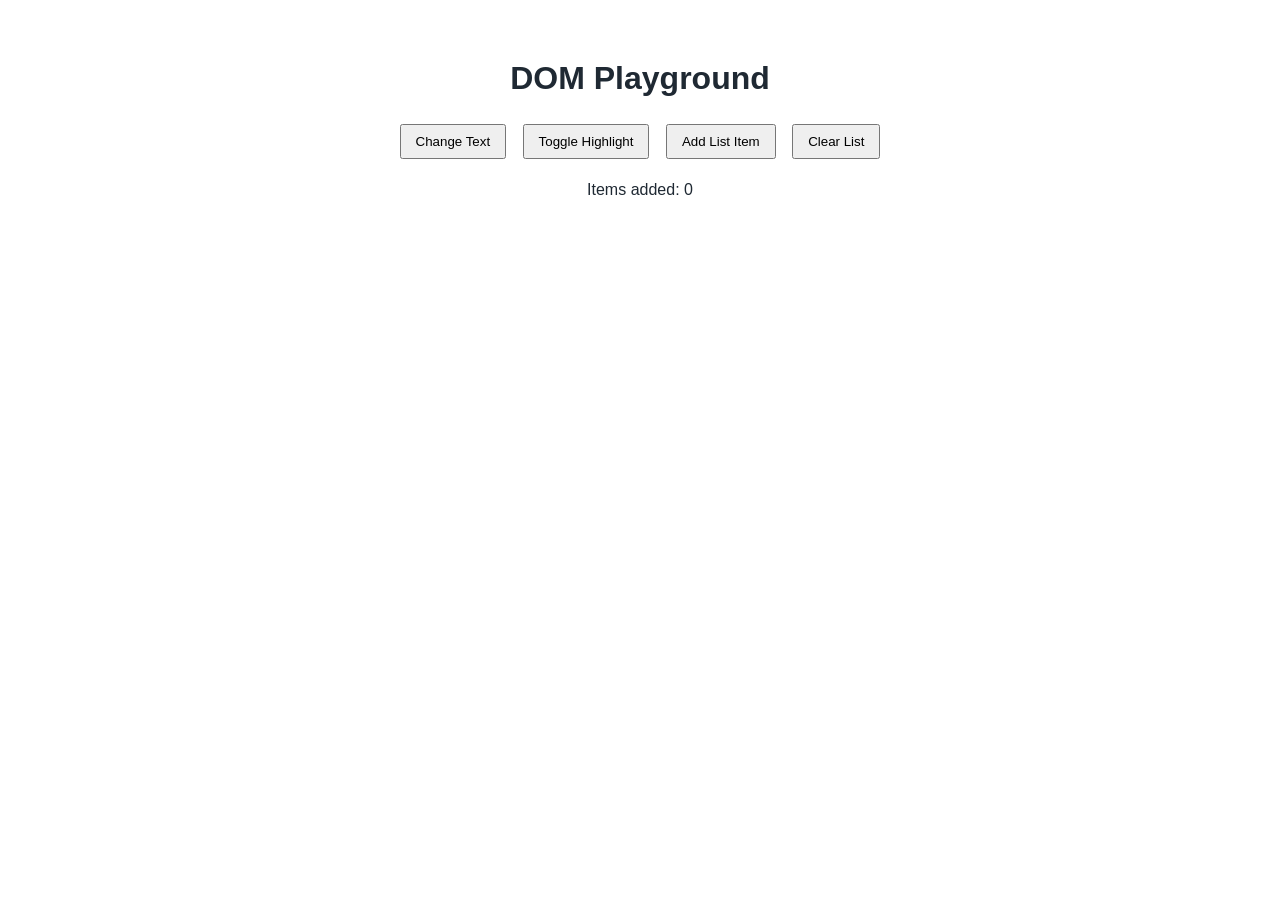
<file: day-12-dom-playground/index.html>
<!DOCTYPE html>
<html lang="en">
<head>
  <meta charset="UTF-8" />
  <title>Day 12 - DOM Playground</title>
  <link rel="stylesheet" href="style.css" />
</head>
<body>
  <h1 id="heading">DOM Playground</h1>

  <button id="button1">Change Text</button>
  <button id="button2">Toggle Highlight</button>
  <button id="button3">Add List Item</button>
  <button id="button4">Clear List</button>

  <p id="counter">Items added: 0</p>
  <ul id="item-list"></ul>

  <script src="script.js"></script>
</body>
</html>
</file>
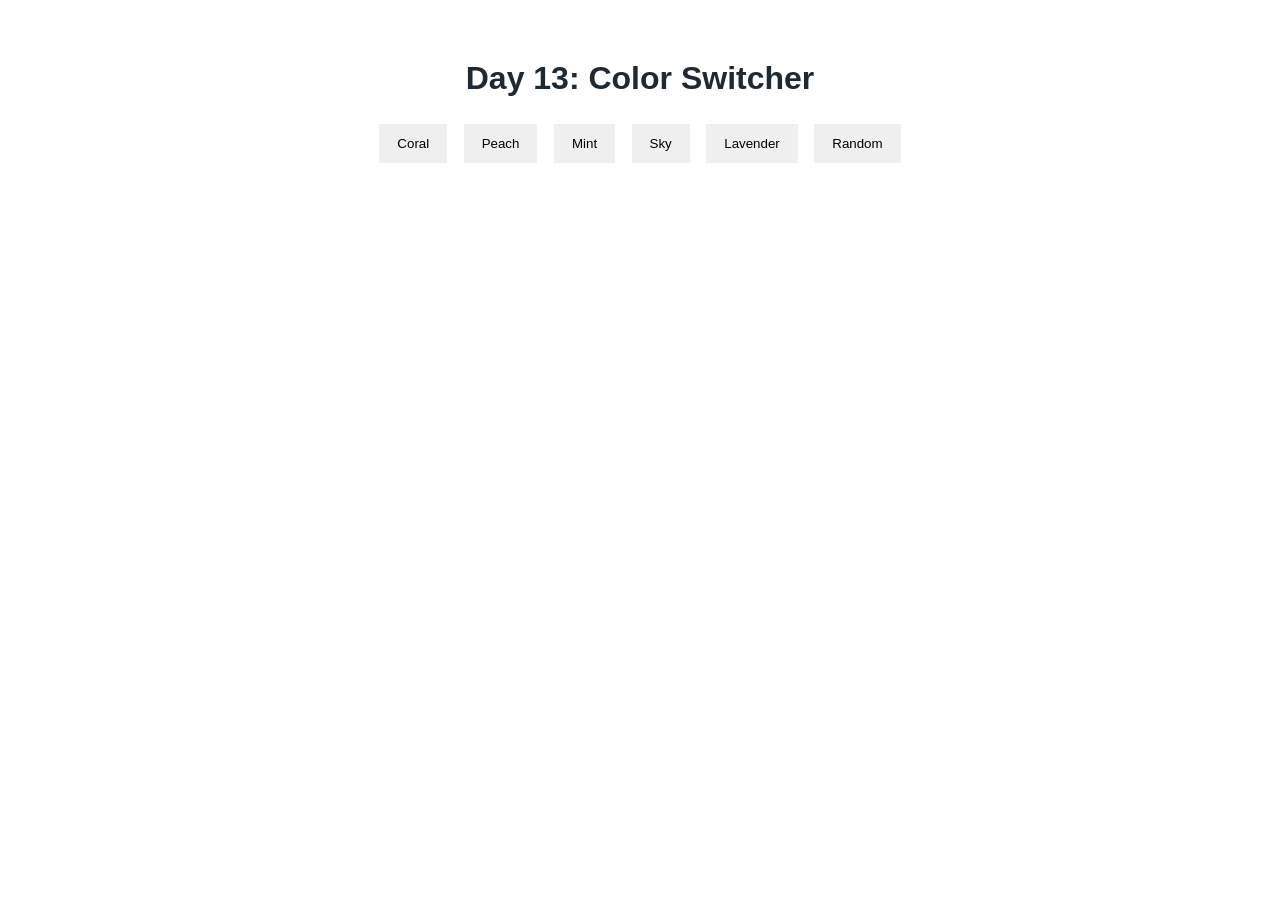
<file: day-13-color-switcher/index.html>
<!DOCTYPE html>
<html lang="en">
<head>
  <meta charset="UTF-8" />
  <title>Day 13 - Color Switcher</title>
  <link rel="stylesheet" href="style.css" />
</head>
<body>
  <h1>Day 13: Color Switcher</h1>

  <div id="swatches">
    <button class="swatch" data-color="#ffadad">Coral</button>
    <button class="swatch" data-color="#ffd6a5">Peach</button>
    <button class="swatch" data-color="#caffbf">Mint</button>
    <button class="swatch" data-color="#9bf6ff">Sky</button>
    <button class="swatch" data-color="#bdb2ff">Lavender</button>
    <button class="swatch" id="random-btn">Random</button>
  </div>

  <script src="script.js"></script>
</body>
</html>
</file>
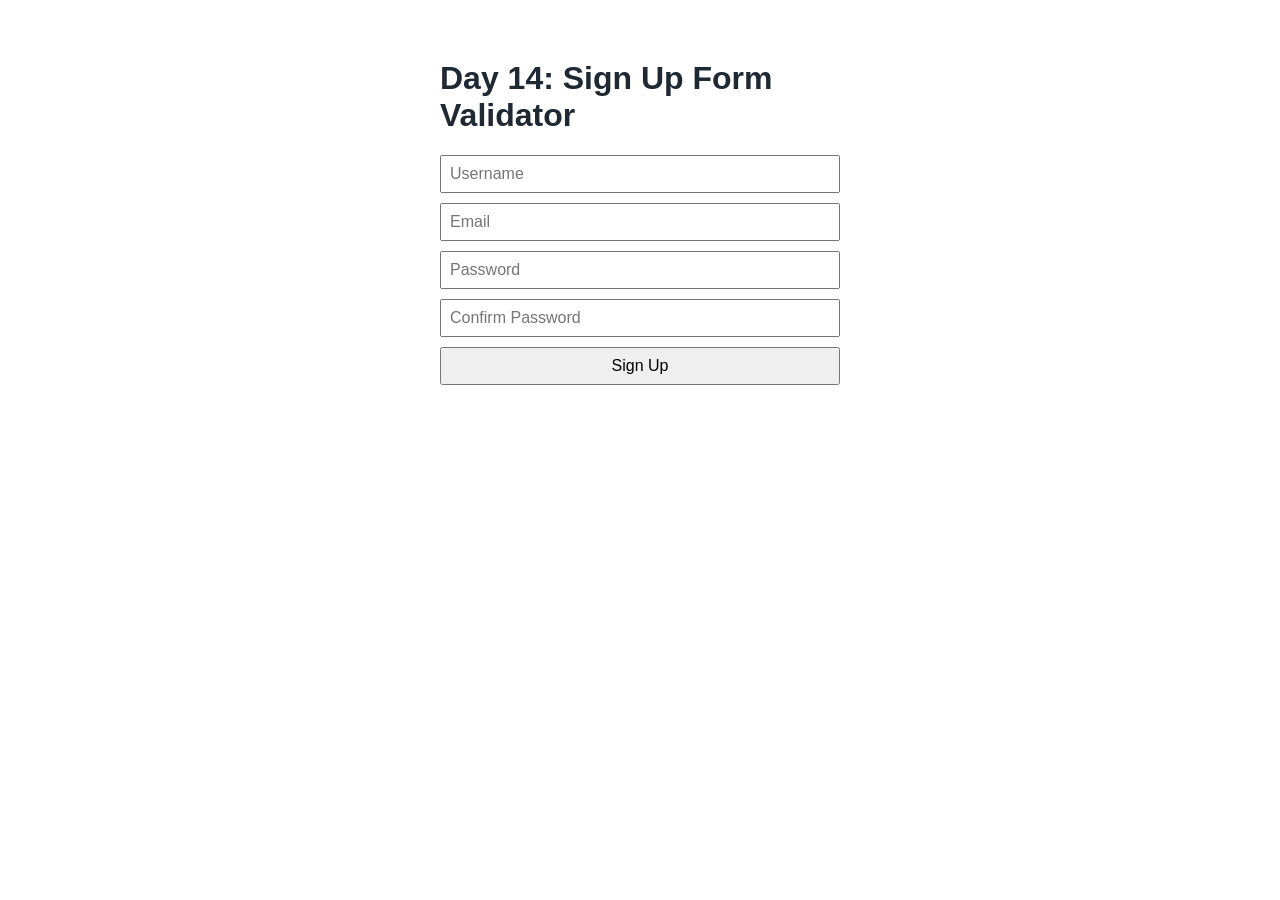
<file: day-14-sign-up-form-validator/index.html>
<!DOCTYPE html>
<html lang="en">
<head>
  <meta charset="UTF-8" />
  <title>Day 14 - Sign Up Form Validator</title>
  <link rel="stylesheet" href="style.css" />
</head>
<body>
  <h1>Day 14: Sign Up Form Validator</h1>

  <form id="signup-form">
    <input type="text" id="username" placeholder="Username" />
    <input type="email" id="email" placeholder="Email" />
    <input type="password" id="password" placeholder="Password" />
    <input type="password" id="confirm-password" placeholder="Confirm Password" />
    <button type="submit">Sign Up</button>
  </form>

  <p id="message"></p>
  <p id="strength"></p>

  <script src="script.js"></script>
</body>
</html>
</file>
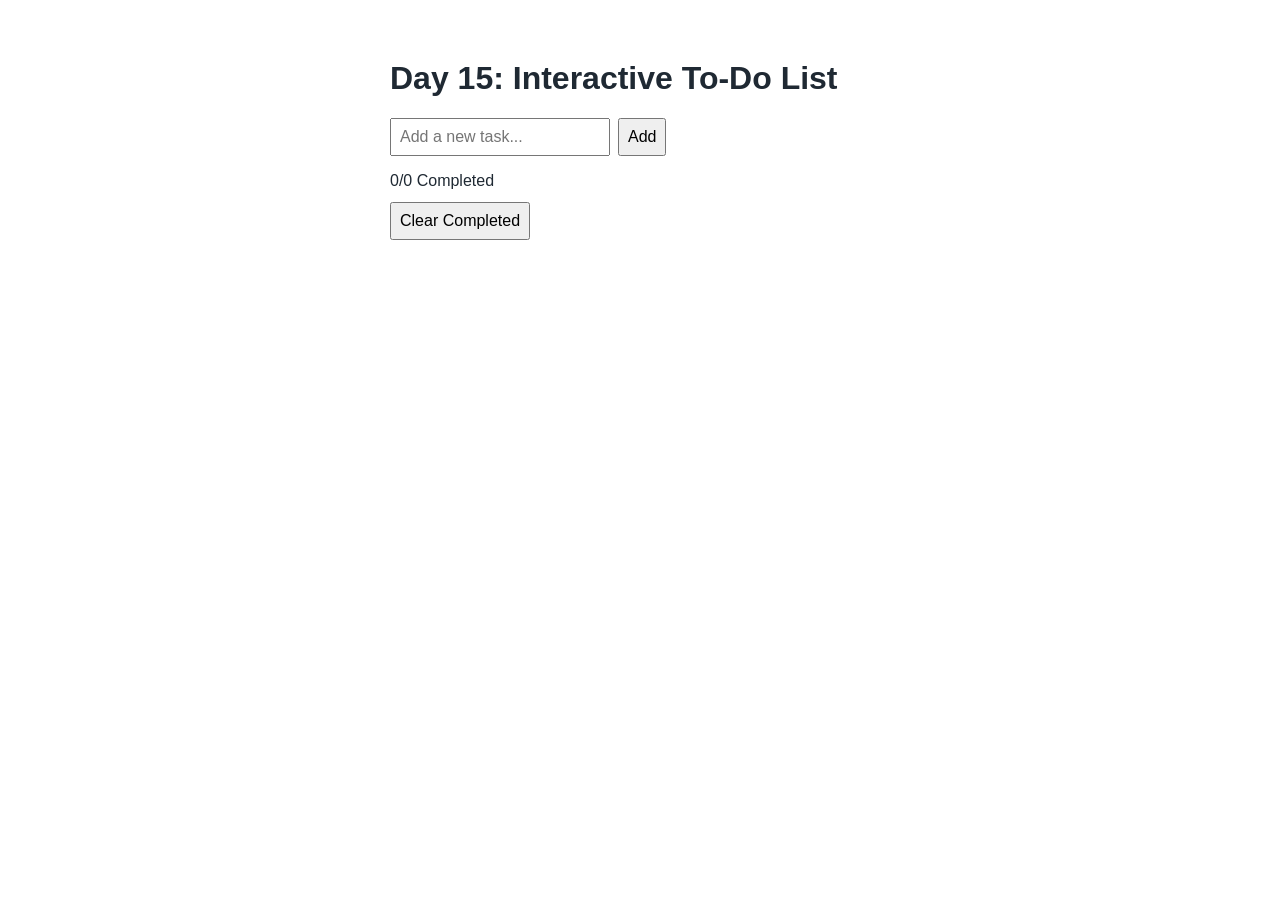
<file: day-15-interactive-todo-list/index.html>
<!DOCTYPE html>
<html lang="en">
<head>
  <meta charset="UTF-8" />
  <title>Day 15 - Interactive To-Do List</title>
  <link rel="stylesheet" href="style.css" />
</head>
<body>
  <h1>Day 15: Interactive To-Do List</h1>

  <form id="todo-form">
    <input type="text" id="todo-input" placeholder="Add a new task..." />
    <button type="submit">Add</button>
  </form>

  <p id="counter"></p>

  <button id="clear-btn">Clear Completed</button>

  <ul id="todo-list"></ul>

  <script src="script.js"></script>
</body>
</html>
</file>
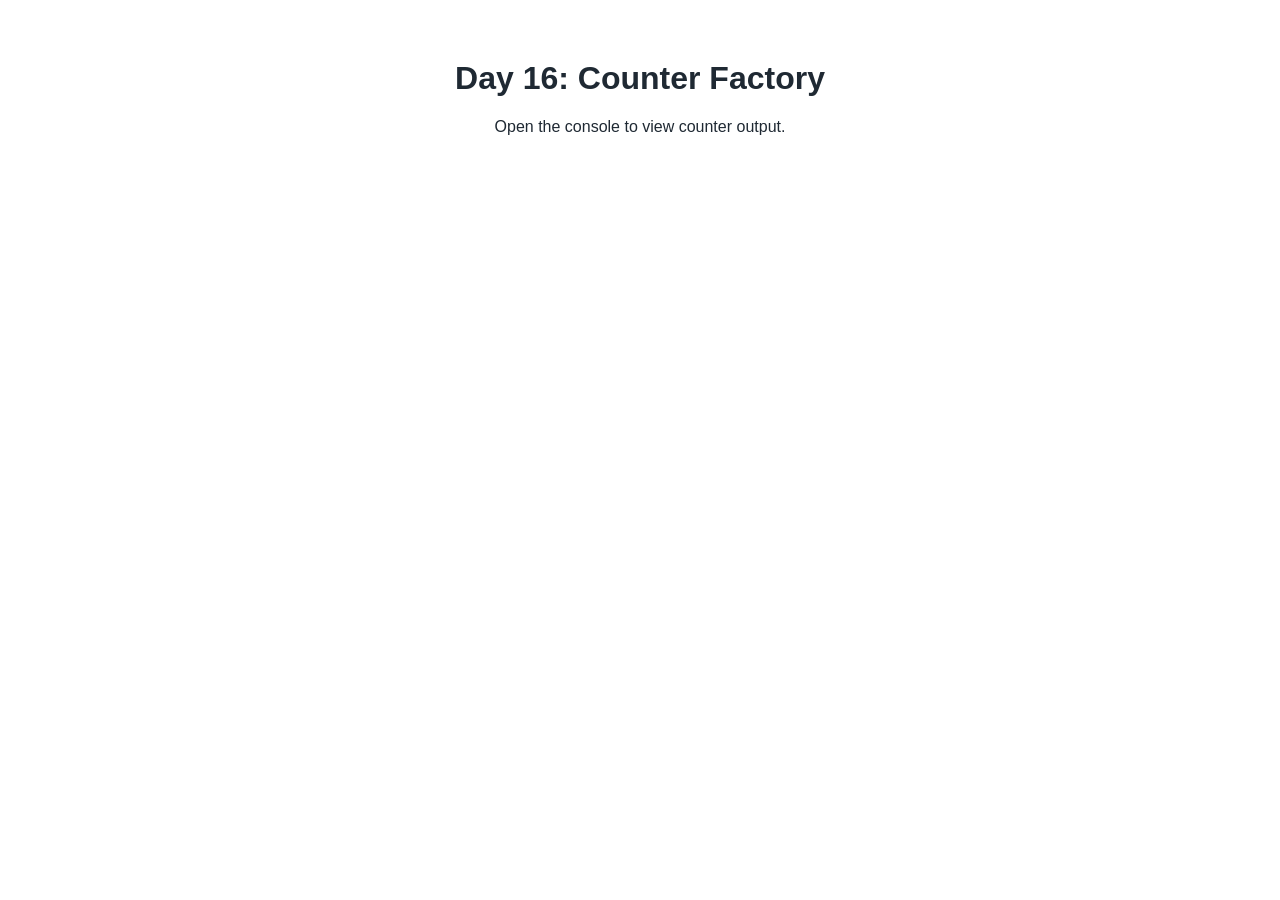
<file: day-16-counter-factory/index.html>
<!DOCTYPE html>
<html lang="en">
<head>
  <meta charset="UTF-8" />
  <title>Day 16 - Counter Factory</title>
  <link rel="stylesheet" href="style.css" />
</head>
<body>
  <h1>Day 16: Counter Factory</h1>
  <p>Open the console to view counter output.</p>
  <script src="script.js"></script>
</body>
</html>
</file>
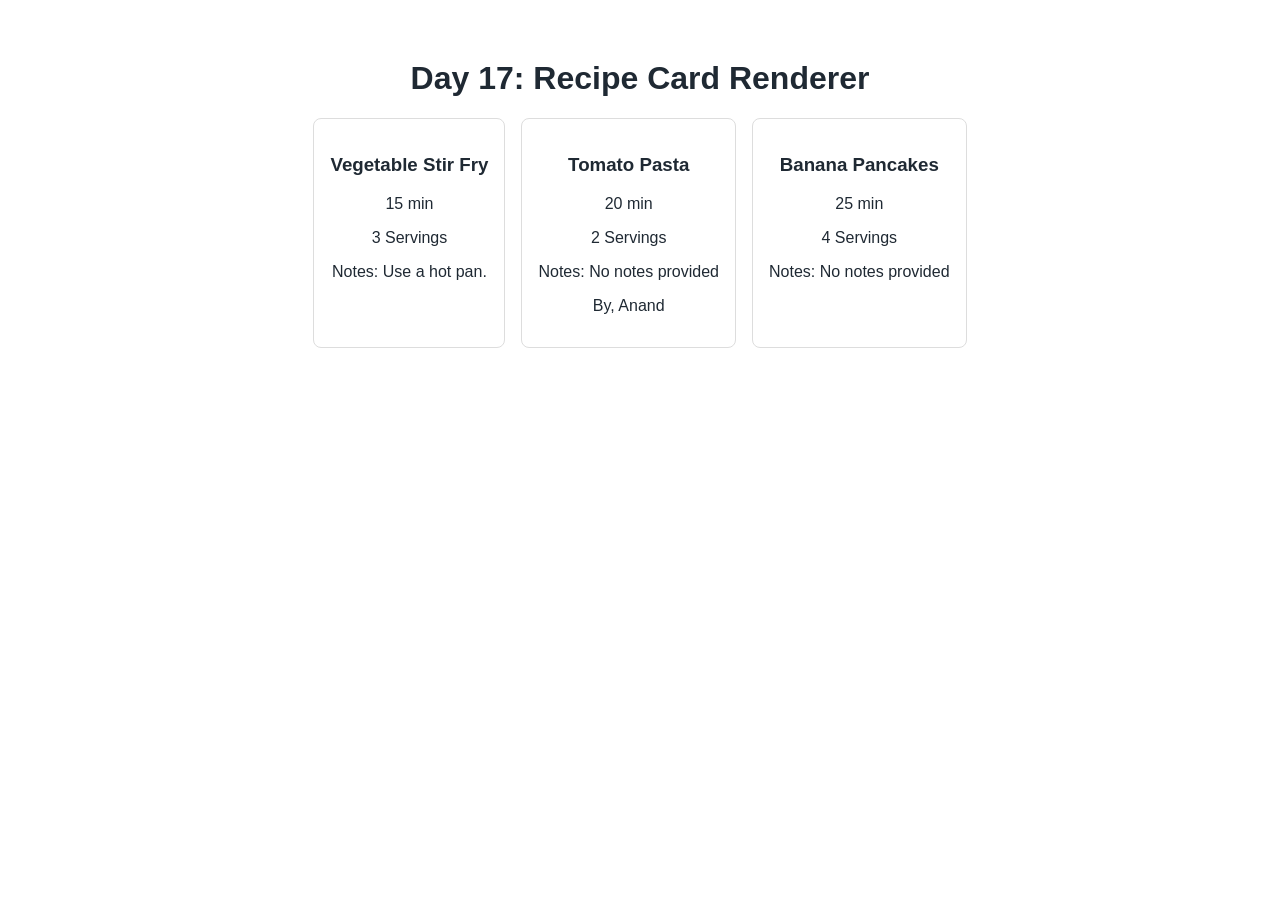
<file: day-17-recipe-card-renderer/index.html>
<!DOCTYPE html>
<html lang="en">
<head>
  <meta charset="UTF-8" />
  <title>Day 17 - Recipe Card Renderer</title>
  <link rel="stylesheet" href="style.css" />
</head>
<body>
  <h1>Day 17: Recipe Card Renderer</h1>
  <div id="recipe-list"></div>
  <script src="script.js"></script>
</body>
</html>
</file>
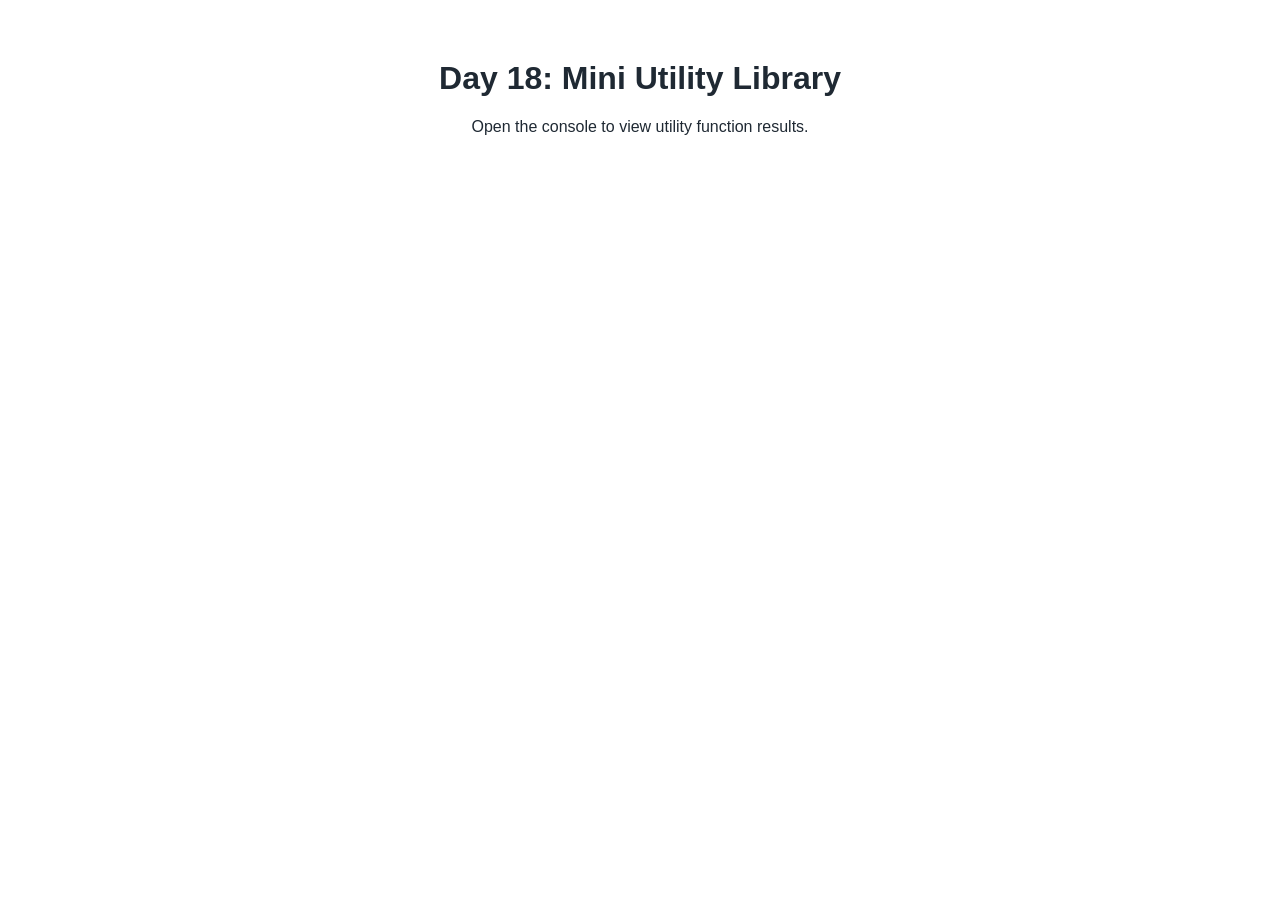
<file: day-18-mini-utility-library/index.html>
<!DOCTYPE html>
<html lang="en">
<head>
  <meta charset="UTF-8" />
  <title>Day 18 - Mini Utility Library</title>
  <link rel="stylesheet" href="style.css" />
</head>
<body>
  <h1>Day 18: Mini Utility Library</h1>
  <p>Open the console to view utility function results.</p>
  <script src="script.js"></script>
</body>
</html>
</file>
<file: day-12-dom-playground/style.css>
body {
  font-family: sans-serif;
  max-width: 600px;
  margin: 60px auto;
  text-align: center;
  color: #1f2933;
}

button {
  margin: 6px;
  padding: 8px 14px;
  cursor: pointer;
}

.highlight {
  color: #db61a2;
}
</file>
<file: day-13-color-switcher/style.css>
body {
  font-family: sans-serif;
  max-width: 600px;
  margin: 60px auto;
  text-align: center;
  color: #1f2933;
  transition: background-color 0.3s ease;
}

.swatch {
  margin: 6px;
  padding: 10px 16px;
  cursor: pointer;
  border: 2px solid transparent;
}

.swatch.selected {
  border-color: #1f2933;
}
</file>
<file: day-14-sign-up-form-validator/style.css>
body {
  font-family: sans-serif;
  max-width: 400px;
  margin: 60px auto;
  color: #1f2933;
}

form {
  display: flex;
  flex-direction: column;
  gap: 10px;
}

input, button {
  padding: 8px;
  font-size: 16px;
}

#message {
  font-weight: bold;
}
</file>
<file: day-15-interactive-todo-list/style.css>
body {
  font-family: sans-serif;
  max-width: 500px;
  margin: 60px auto;
  color: #1f2933;
}

form {
  display: flex;
  gap: 8px;
  margin-bottom: 16px;
}

input, button {
  padding: 8px;
  font-size: 16px;
}

#counter {
  margin: 0 0 12px;
}

#clear-btn {
  margin-bottom: 16px;
}

ul {
  padding-left: 20px;
}

li {
  cursor: pointer;
  padding: 6px 0;
  display: flex;
  align-items: center;
  justify-content: space-between;
}

li button {
  margin-left: 12px;
  padding: 4px 10px;
  font-size: 14px;
}

li.done {
  text-decoration: line-through;
  color: #888;
}
</file>
<file: day-16-counter-factory/style.css>
body {
  font-family: sans-serif;
  max-width: 600px;
  margin: 60px auto;
  text-align: center;
  color: #1f2933;
}
</file>
<file: day-17-recipe-card-renderer/style.css>
body {
  text-align: center;
  font-family: sans-serif;
  max-width: 700px;
  margin: 60px auto;
  color: #1f2933;
}

.recipe-card {
  border: 1px solid #ddd;
  border-radius: 8px;
  padding: 16px;
  margin-bottom: 12px;
}
#recipe-list {
  display: flex;
  gap: 16px;
  justify-content: center; 
}
</file>
<file: day-18-mini-utility-library/style.css>
body {
  font-family: sans-serif;
  max-width: 600px;
  margin: 60px auto;
  text-align: center;
  color: #1f2933;
}
</file>
